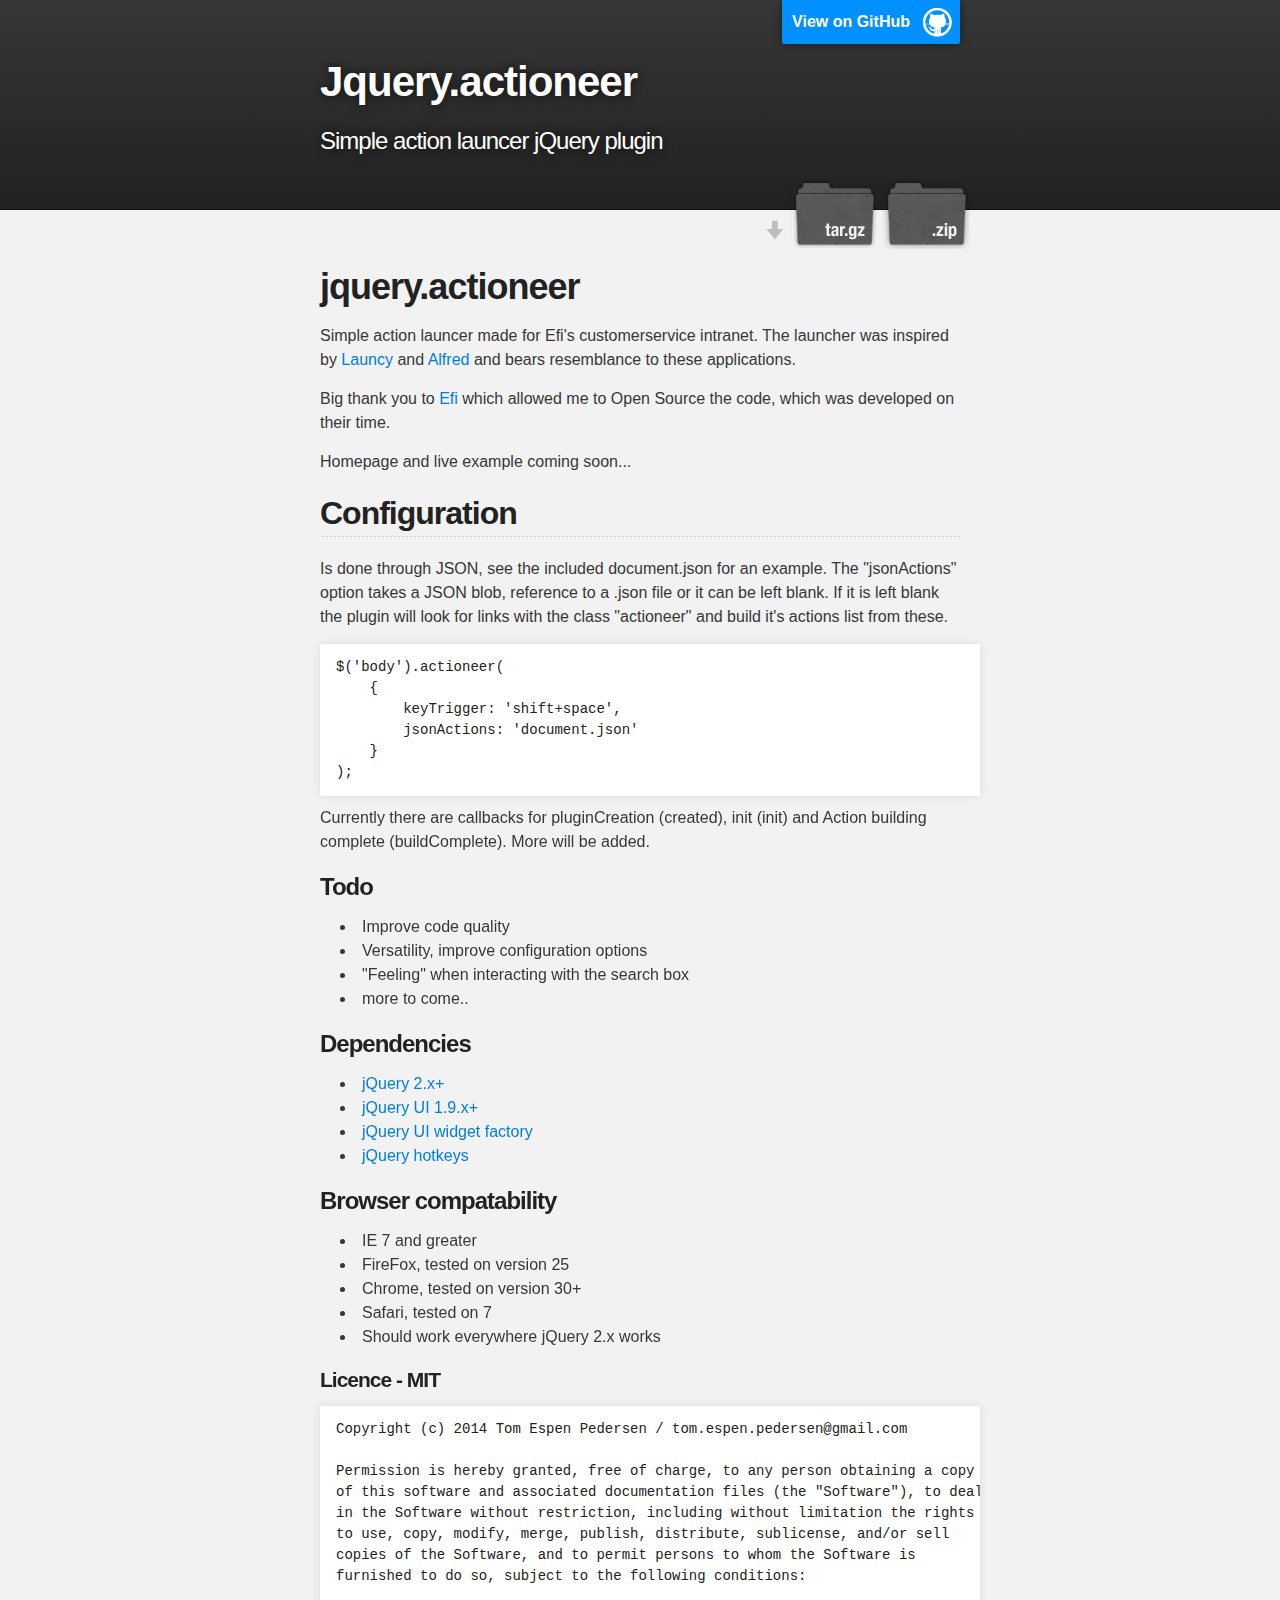
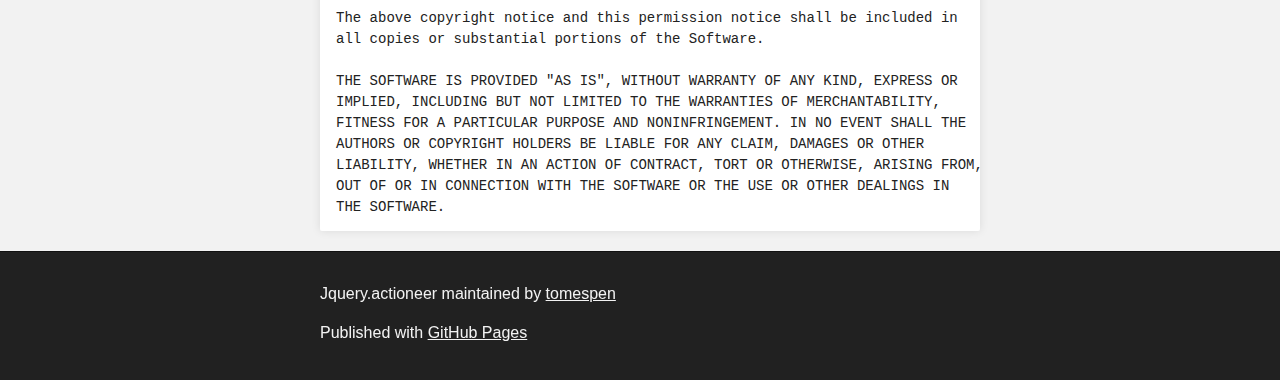
<file: index.html>
<!DOCTYPE html>
<html>

  <head>
    <meta charset='utf-8' />
    <meta http-equiv="X-UA-Compatible" content="chrome=1" />
    <meta name="description" content="Jquery.actioneer : Simple action launcer jQuery plugin" />

    <link rel="stylesheet" type="text/css" media="screen" href="stylesheets/stylesheet.css">

    <title>Jquery.actioneer</title>
  </head>

  <body>

    <!-- HEADER -->
    <div id="header_wrap" class="outer">
        <header class="inner">
          <a id="forkme_banner" href="https://github.com/tomespen/jquery.actioneer">View on GitHub</a>

          <h1 id="project_title">Jquery.actioneer</h1>
          <h2 id="project_tagline">Simple action launcer jQuery plugin</h2>

            <section id="downloads">
              <a class="zip_download_link" href="https://github.com/tomespen/jquery.actioneer/zipball/master">Download this project as a .zip file</a>
              <a class="tar_download_link" href="https://github.com/tomespen/jquery.actioneer/tarball/master">Download this project as a tar.gz file</a>
            </section>
        </header>
    </div>

    <!-- MAIN CONTENT -->
    <div id="main_content_wrap" class="outer">
      <section id="main_content" class="inner">
        <h1>
<a name="jqueryactioneer" class="anchor" href="#jqueryactioneer"><span class="octicon octicon-link"></span></a>jquery.actioneer</h1>

<p>Simple action launcer made for Efi's customerservice intranet.
The launcher was inspired by <a href="http://www.launchy.net/">Launcy</a> and <a href="http://www.alfredapp.com/">Alfred</a> and bears resemblance to these applications.</p>

<p>Big thank you to <a href="http://www.efi.no">Efi</a> which allowed me to Open Source the code, which was developed on their time.</p>

<p>Homepage and live example coming soon...</p>

<h2>
<a name="configuration" class="anchor" href="#configuration"><span class="octicon octicon-link"></span></a>Configuration</h2>

<p>Is done through JSON, see the included document.json for an example.
The "jsonActions" option takes a JSON blob, reference to a .json file or it can be left blank.
If it is left blank the plugin will look for links with the class "actioneer" and build it's actions list from these.</p>

<pre><code>$('body').actioneer(
    {
        keyTrigger: 'shift+space',
        jsonActions: 'document.json'
    }
);
</code></pre>

<p>Currently there are callbacks for pluginCreation (created), init (init) and Action building complete (buildComplete).
More will be added.</p>

<h3>
<a name="todo" class="anchor" href="#todo"><span class="octicon octicon-link"></span></a>Todo</h3>

<ul>
<li>Improve code quality</li>
<li>Versatility, improve configuration options</li>
<li>"Feeling" when interacting with the search box</li>
<li>more to come..</li>
</ul><h3>
<a name="dependencies" class="anchor" href="#dependencies"><span class="octicon octicon-link"></span></a>Dependencies</h3>

<ul>
<li><a href="http://jquery.com/">jQuery 2.x+</a></li>
<li><a href="http://jqueryui.com/">jQuery UI 1.9.x+</a></li>
<li><a href="http://jqueryui.com/">jQuery UI widget factory</a></li>
<li><a href="https://github.com/jeresig/jquery.hotkeys">jQuery hotkeys</a></li>
</ul><h3>
<a name="browser-compatability" class="anchor" href="#browser-compatability"><span class="octicon octicon-link"></span></a>Browser compatability</h3>

<ul>
<li>IE 7 and greater</li>
<li>FireFox, tested on version 25</li>
<li>Chrome, tested on version 30+</li>
<li>Safari, tested on 7</li>
<li>Should work everywhere jQuery 2.x works</li>
</ul><h4>
<a name="licence---mit" class="anchor" href="#licence---mit"><span class="octicon octicon-link"></span></a>Licence - MIT</h4>

<pre><code>Copyright (c) 2014 Tom Espen Pedersen / tom.espen.pedersen@gmail.com

Permission is hereby granted, free of charge, to any person obtaining a copy
of this software and associated documentation files (the "Software"), to deal
in the Software without restriction, including without limitation the rights
to use, copy, modify, merge, publish, distribute, sublicense, and/or sell
copies of the Software, and to permit persons to whom the Software is
furnished to do so, subject to the following conditions:

The above copyright notice and this permission notice shall be included in
all copies or substantial portions of the Software.

THE SOFTWARE IS PROVIDED "AS IS", WITHOUT WARRANTY OF ANY KIND, EXPRESS OR
IMPLIED, INCLUDING BUT NOT LIMITED TO THE WARRANTIES OF MERCHANTABILITY,
FITNESS FOR A PARTICULAR PURPOSE AND NONINFRINGEMENT. IN NO EVENT SHALL THE
AUTHORS OR COPYRIGHT HOLDERS BE LIABLE FOR ANY CLAIM, DAMAGES OR OTHER
LIABILITY, WHETHER IN AN ACTION OF CONTRACT, TORT OR OTHERWISE, ARISING FROM,
OUT OF OR IN CONNECTION WITH THE SOFTWARE OR THE USE OR OTHER DEALINGS IN
THE SOFTWARE.
</code></pre>
      </section>
    </div>

    <!-- FOOTER  -->
    <div id="footer_wrap" class="outer">
      <footer class="inner">
        <p class="copyright">Jquery.actioneer maintained by <a href="https://github.com/tomespen">tomespen</a></p>
        <p>Published with <a href="http://pages.github.com">GitHub Pages</a></p>
      </footer>
    </div>

    

  </body>
</html>
</file>
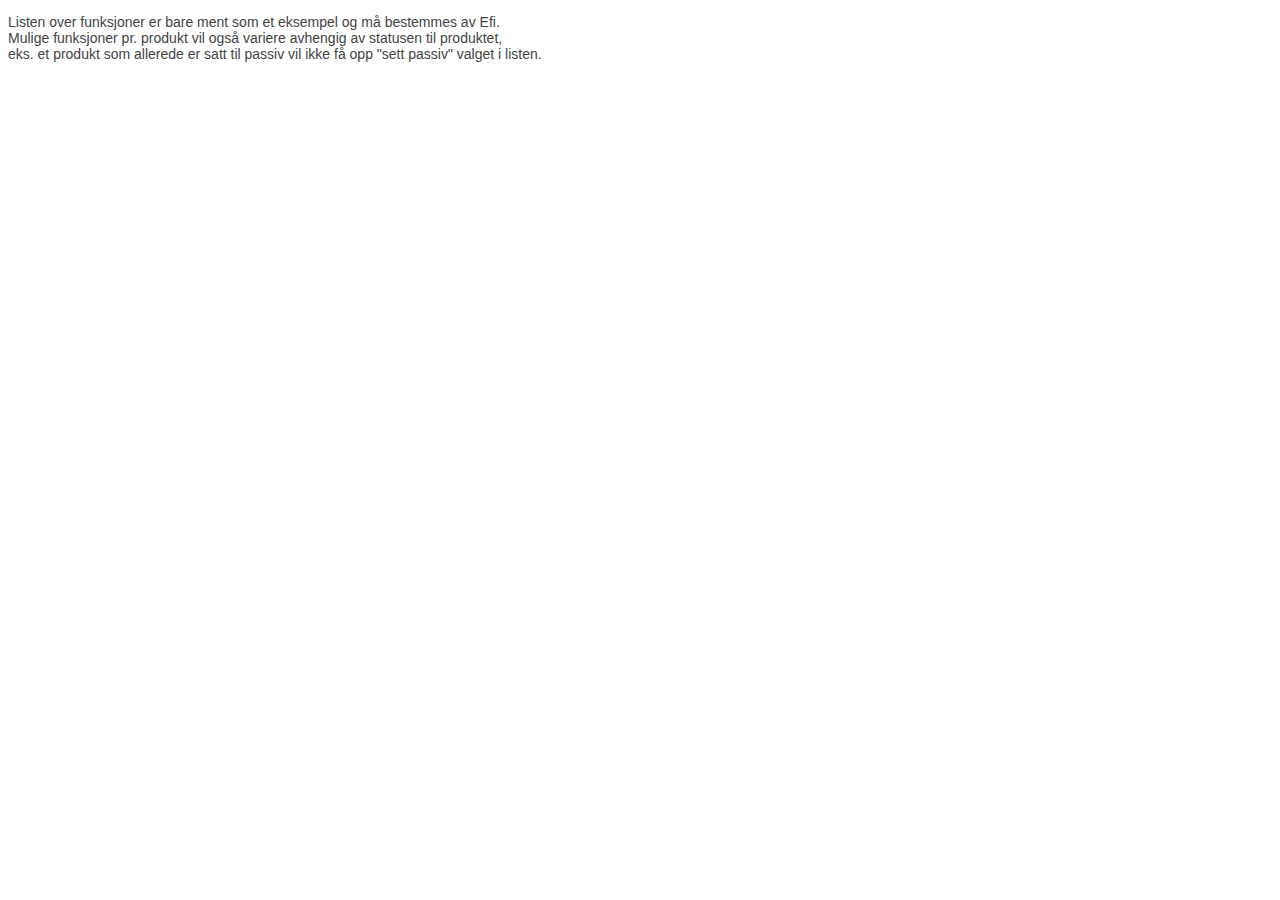
<file: example/index.html>
﻿<!DOCTYPE html>
<html>
<head>
	<title>jquery.efi.actioneer</title>

	<script type="text/javascript" src="http://ajax.googleapis.com/ajax/libs/jquery/1.9.0/jquery.min.js"></script>

	<script type="text/javascript" src="jquery-ui.custom.js"></script>
	<script type="text/javascript" src="jquery.ui.widget.js"></script>
	<script type="text/javascript" src="jquery.hotkeys.min.js"></script>

	<link rel="stylesheet" type="text/css" href="style.css">

	<script type="text/javascript" src="widget.jquery.actioneer.js"></script>
	<link rel="stylesheet" type="text/css" href="jquery.actioneer.css">
</head>
<body>
<div id="keypress"></div>

<p>
Listen over funksjoner er bare ment som et eksempel og må bestemmes av Efi.<br />
Mulige funksjoner pr. produkt vil også variere avhengig av statusen til produktet,<br />
eks. et produkt som allerede er satt til passiv vil ikke få opp &quot;sett passiv&quot; valget i listen.
</p>

<script type="text/javascript">
$(document).ready( function() {
	$('body').actioneer(
		{
			keyTrigger: 'shift+space',
			jsonActions: 'document.json'
		},

		/*  \ at end of line to give better readability, not supported in all browsers!! */

		{
			init: function (event,data) {
				console.log(event);
				console.log(data);
			}
		}
	);
});
</script>
</body>
</html>
</file>
<file: stylesheets/stylesheet.css>
/*******************************************************************************
Slate Theme for GitHub Pages
by Jason Costello, @jsncostello
*******************************************************************************/

@import url(pygment_trac.css);

/*******************************************************************************
MeyerWeb Reset
*******************************************************************************/

html, body, div, span, applet, object, iframe,
h1, h2, h3, h4, h5, h6, p, blockquote, pre,
a, abbr, acronym, address, big, cite, code,
del, dfn, em, img, ins, kbd, q, s, samp,
small, strike, strong, sub, sup, tt, var,
b, u, i, center,
dl, dt, dd, ol, ul, li,
fieldset, form, label, legend,
table, caption, tbody, tfoot, thead, tr, th, td,
article, aside, canvas, details, embed,
figure, figcaption, footer, header, hgroup,
menu, nav, output, ruby, section, summary,
time, mark, audio, video {
  margin: 0;
  padding: 0;
  border: 0;
  font: inherit;
  vertical-align: baseline;
}

/* HTML5 display-role reset for older browsers */
article, aside, details, figcaption, figure,
footer, header, hgroup, menu, nav, section {
  display: block;
}

ol, ul {
  list-style: none;
}

table {
  border-collapse: collapse;
  border-spacing: 0;
}

/*******************************************************************************
Theme Styles
*******************************************************************************/

body {
  box-sizing: border-box;
  color:#373737;
  background: #212121;
  font-size: 16px;
  font-family: 'Myriad Pro', Calibri, Helvetica, Arial, sans-serif;
  line-height: 1.5;
  -webkit-font-smoothing: antialiased;
}

h1, h2, h3, h4, h5, h6 {
  margin: 10px 0;
  font-weight: 700;
  color:#222222;
  font-family: 'Lucida Grande', 'Calibri', Helvetica, Arial, sans-serif;
  letter-spacing: -1px;
}

h1 {
  font-size: 36px;
  font-weight: 700;
}

h2 {
  padding-bottom: 10px;
  font-size: 32px;
  background: url('../images/bg_hr.png') repeat-x bottom;
}

h3 {
  font-size: 24px;
}

h4 {
  font-size: 21px;
}

h5 {
  font-size: 18px;
}

h6 {
  font-size: 16px;
}

p {
  margin: 10px 0 15px 0;
}

footer p {
  color: #f2f2f2;
}

a {
  text-decoration: none;
  color: #007edf;
  text-shadow: none;

  transition: color 0.5s ease;
  transition: text-shadow 0.5s ease;
  -webkit-transition: color 0.5s ease;
  -webkit-transition: text-shadow 0.5s ease;
  -moz-transition: color 0.5s ease;
  -moz-transition: text-shadow 0.5s ease;
  -o-transition: color 0.5s ease;
  -o-transition: text-shadow 0.5s ease;
  -ms-transition: color 0.5s ease;
  -ms-transition: text-shadow 0.5s ease;
}

a:hover, a:focus {text-decoration: underline;}

footer a {
  color: #F2F2F2;
  text-decoration: underline;
}

em {
  font-style: italic;
}

strong {
  font-weight: bold;
}

img {
  position: relative;
  margin: 0 auto;
  max-width: 739px;
  padding: 5px;
  margin: 10px 0 10px 0;
  border: 1px solid #ebebeb;

  box-shadow: 0 0 5px #ebebeb;
  -webkit-box-shadow: 0 0 5px #ebebeb;
  -moz-box-shadow: 0 0 5px #ebebeb;
  -o-box-shadow: 0 0 5px #ebebeb;
  -ms-box-shadow: 0 0 5px #ebebeb;
}

p img {
  display: inline;
  margin: 0;
  padding: 0;
  vertical-align: middle;
  text-align: center;
  border: none;
}

pre, code {
  width: 100%;
  color: #222;
  background-color: #fff;

  font-family: Monaco, "Bitstream Vera Sans Mono", "Lucida Console", Terminal, monospace;
  font-size: 14px;

  border-radius: 2px;
  -moz-border-radius: 2px;
  -webkit-border-radius: 2px;
}

pre {
  width: 100%;
  padding: 10px;
  box-shadow: 0 0 10px rgba(0,0,0,.1);
  overflow: auto;
}

code {
  padding: 3px;
  margin: 0 3px;
  box-shadow: 0 0 10px rgba(0,0,0,.1);
}

pre code {
  display: block;
  box-shadow: none;
}

blockquote {
  color: #666;
  margin-bottom: 20px;
  padding: 0 0 0 20px;
  border-left: 3px solid #bbb;
}


ul, ol, dl {
  margin-bottom: 15px
}

ul {
  list-style: inside;
  padding-left: 20px;
}

ol {
  list-style: decimal inside;
  padding-left: 20px;
}

dl dt {
  font-weight: bold;
}

dl dd {
  padding-left: 20px;
  font-style: italic;
}

dl p {
  padding-left: 20px;
  font-style: italic;
}

hr {
  height: 1px;
  margin-bottom: 5px;
  border: none;
  background: url('../images/bg_hr.png') repeat-x center;
}

table {
  border: 1px solid #373737;
  margin-bottom: 20px;
  text-align: left;
 }

th {
  font-family: 'Lucida Grande', 'Helvetica Neue', Helvetica, Arial, sans-serif;
  padding: 10px;
  background: #373737;
  color: #fff;
 }

td {
  padding: 10px;
  border: 1px solid #373737;
 }

form {
  background: #f2f2f2;
  padding: 20px;
}

/*******************************************************************************
Full-Width Styles
*******************************************************************************/

.outer {
  width: 100%;
}

.inner {
  position: relative;
  max-width: 640px;
  padding: 20px 10px;
  margin: 0 auto;
}

#forkme_banner {
  display: block;
  position: absolute;
  top:0;
  right: 10px;
  z-index: 10;
  padding: 10px 50px 10px 10px;
  color: #fff;
  background: url('../images/blacktocat.png') #0090ff no-repeat 95% 50%;
  font-weight: 700;
  box-shadow: 0 0 10px rgba(0,0,0,.5);
  border-bottom-left-radius: 2px;
  border-bottom-right-radius: 2px;
}

#header_wrap {
  background: #212121;
  background: -moz-linear-gradient(top, #373737, #212121);
  background: -webkit-linear-gradient(top, #373737, #212121);
  background: -ms-linear-gradient(top, #373737, #212121);
  background: -o-linear-gradient(top, #373737, #212121);
  background: linear-gradient(top, #373737, #212121);
}

#header_wrap .inner {
  padding: 50px 10px 30px 10px;
}

#project_title {
  margin: 0;
  color: #fff;
  font-size: 42px;
  font-weight: 700;
  text-shadow: #111 0px 0px 10px;
}

#project_tagline {
  color: #fff;
  font-size: 24px;
  font-weight: 300;
  background: none;
  text-shadow: #111 0px 0px 10px;
}

#downloads {
  position: absolute;
  width: 210px;
  z-index: 10;
  bottom: -40px;
  right: 0;
  height: 70px;
  background: url('../images/icon_download.png') no-repeat 0% 90%;
}

.zip_download_link {
  display: block;
  float: right;
  width: 90px;
  height:70px;
  text-indent: -5000px;
  overflow: hidden;
  background: url(../images/sprite_download.png) no-repeat bottom left;
}

.tar_download_link {
  display: block;
  float: right;
  width: 90px;
  height:70px;
  text-indent: -5000px;
  overflow: hidden;
  background: url(../images/sprite_download.png) no-repeat bottom right;
  margin-left: 10px;
}

.zip_download_link:hover {
  background: url(../images/sprite_download.png) no-repeat top left;
}

.tar_download_link:hover {
  background: url(../images/sprite_download.png) no-repeat top right;
}

#main_content_wrap {
  background: #f2f2f2;
  border-top: 1px solid #111;
  border-bottom: 1px solid #111;
}

#main_content {
  padding-top: 40px;
}

#footer_wrap {
  background: #212121;
}



/*******************************************************************************
Small Device Styles
*******************************************************************************/

@media screen and (max-width: 480px) {
  body {
    font-size:14px;
  }

  #downloads {
    display: none;
  }

  .inner {
    min-width: 320px;
    max-width: 480px;
  }

  #project_title {
  font-size: 32px;
  }

  h1 {
    font-size: 28px;
  }

  h2 {
    font-size: 24px;
  }

  h3 {
    font-size: 21px;
  }

  h4 {
    font-size: 18px;
  }

  h5 {
    font-size: 14px;
  }

  h6 {
    font-size: 12px;
  }

  code, pre {
    min-width: 320px;
    max-width: 480px;
    font-size: 11px;
  }

}
</file>
<file: example/style.css>
﻿body {
	background-color: #fff;
	font-family:Helvetica,Arial,sans-serif;
	font-size:14px;
	color:#434343;
}
</file>
